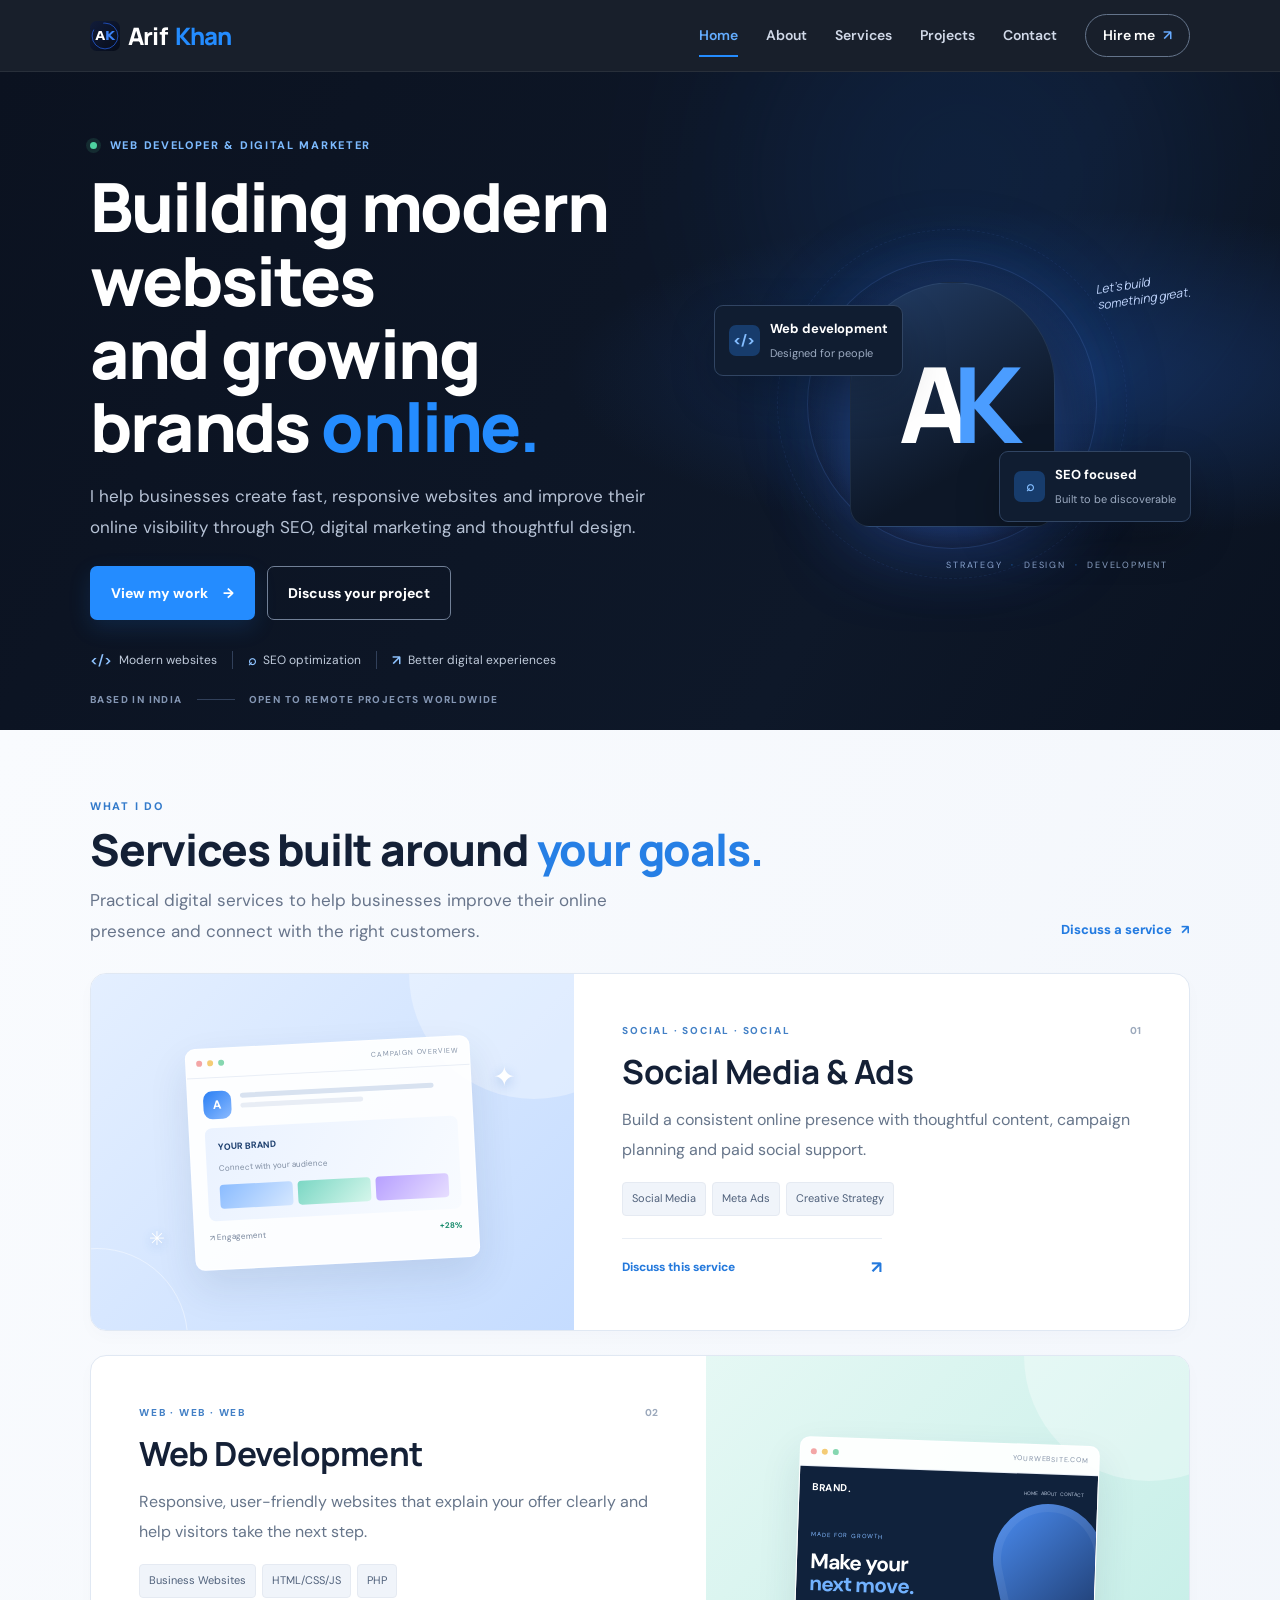
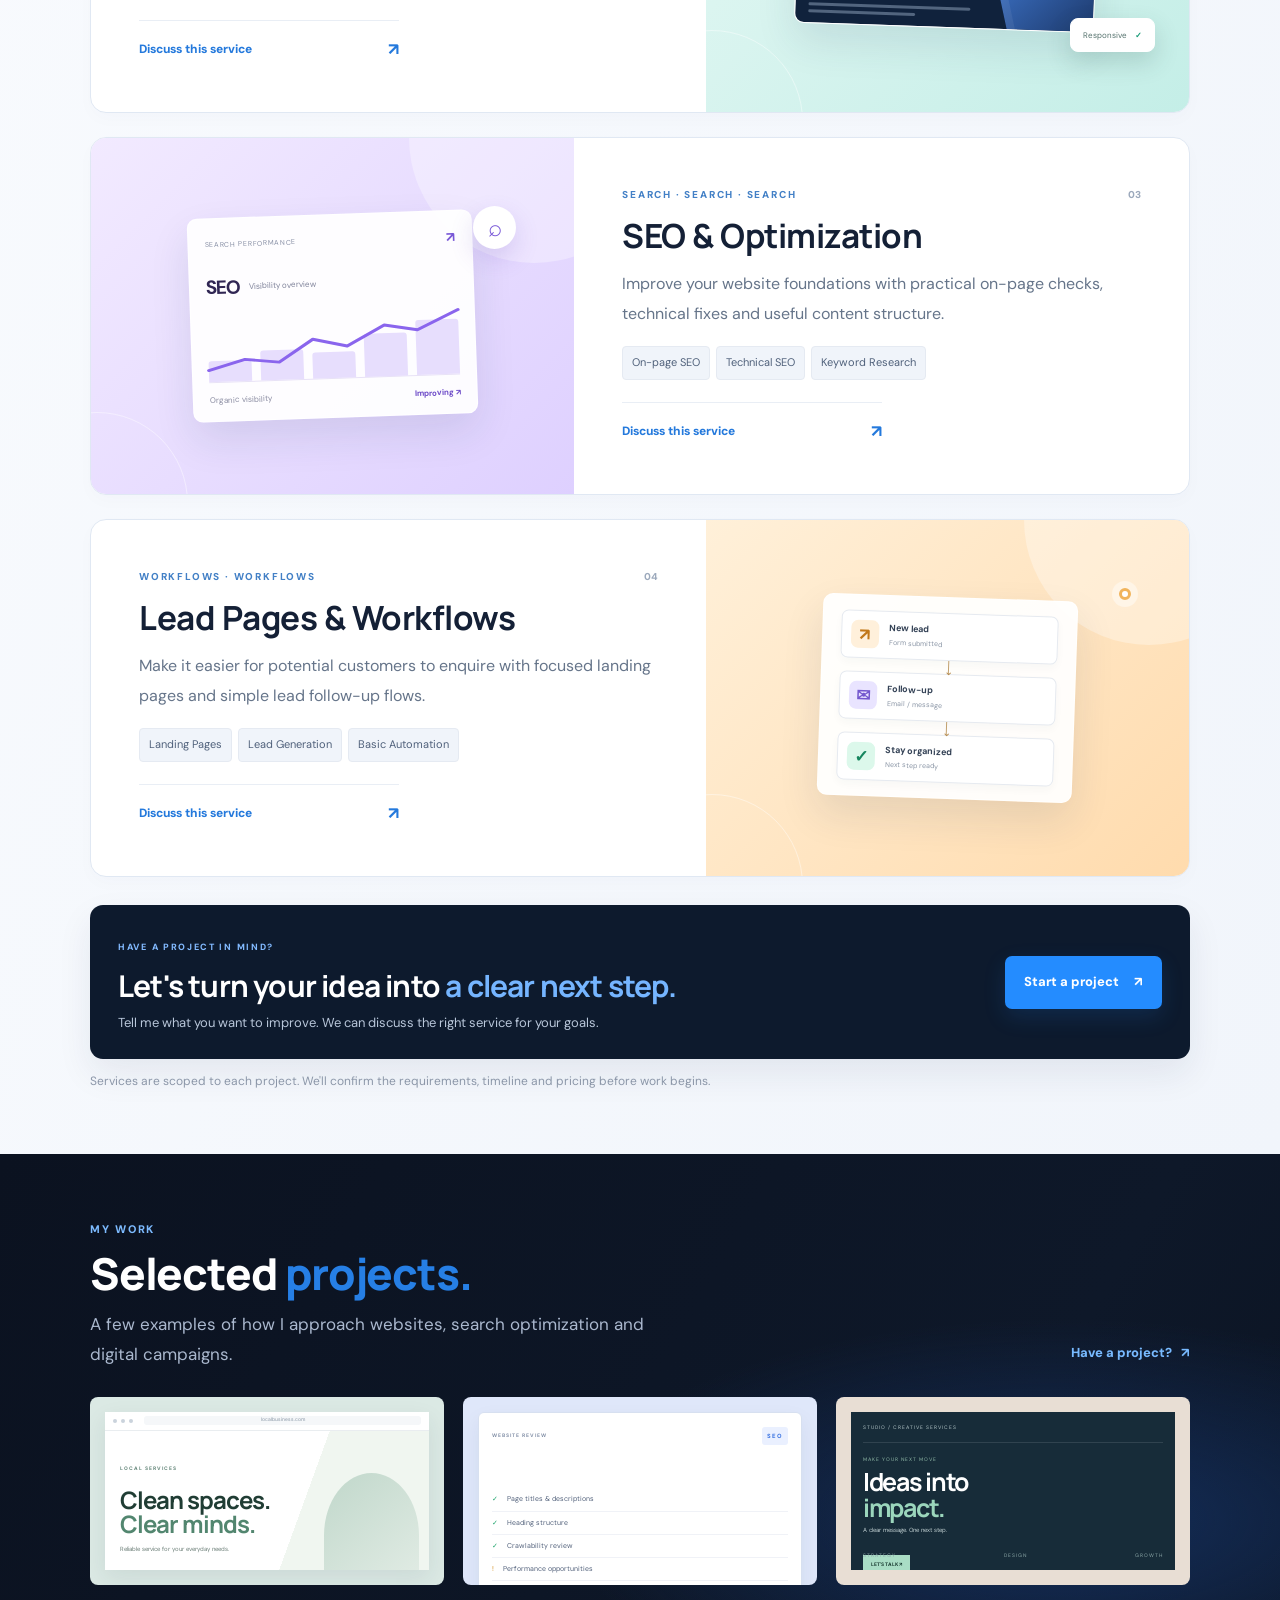
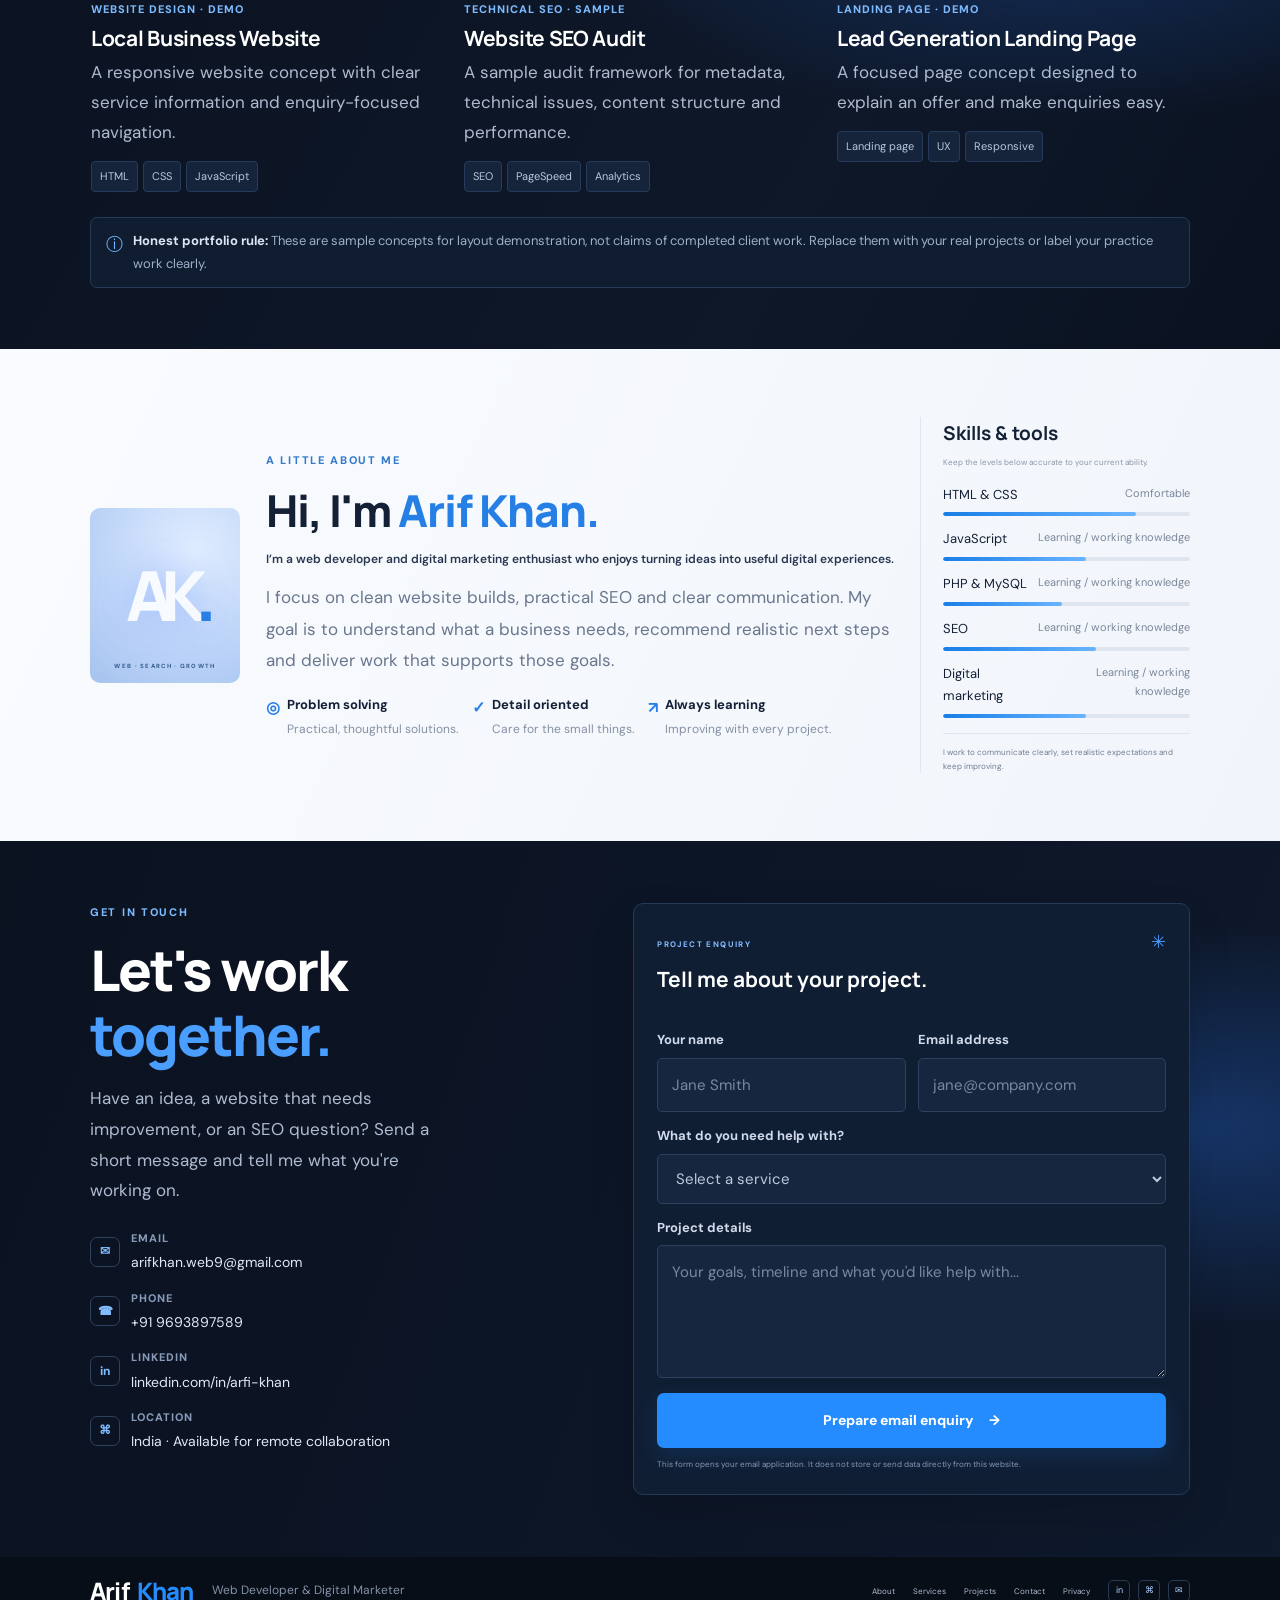
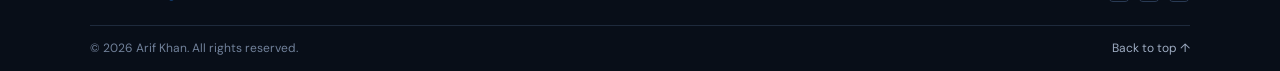
<file: index.html>
<!doctype html>
<html lang="en">

<head>
  <meta charset="utf-8">
  <meta name="viewport" content="width=device-width, initial-scale=1">
  <meta name="description"
    content="Arif Khan helps businesses build modern websites and improve their online presence through web development, SEO and digital marketing.">
  <meta name="theme-color" content="#0b1220">
  <title>Arif Khan | Web Developer & Digital Marketer</title>
  <link rel="preconnect" href="https://fonts.googleapis.com">
  <link rel="icon" type="image/svg+xml" href="/favicon.svg" />
  <link rel="preconnect" href="https://fonts.gstatic.com" crossorigin>
  
  <meta property="og:type" content="website">
  <meta property="og:site_name" content="Arif Khan">
  <meta property="og:title"
    content="Arif Khan | Web Developer & Digital Marketer">
  <meta property="og:description"
    content="Modern websites, practical SEO and digital marketing to help businesses grow online. Let's build something great.">
  <meta property="og:url" content="https://arif-khan-sandy.vercel.app/">
  <meta property="og:image"
    content="https://arif-khan-sandy.vercel.app/social-preview.png">
  <meta property="og:image:width" content="1200">
  <meta property="og:image:height" content="630">
  <meta property="og:image:alt"
    content="Arif Khan - Web Developer and Digital Marketer">


   <meta name="twitter:card" content="summary_large_image">
  <meta name="twitter:title"
    content="Arif Khan | Web Developer & Digital Marketer">
  <meta name="twitter:description"
    content="Modern websites, practical SEO and digital marketing to help businesses grow online.">
  <meta name="twitter:image"
    content="https://arif-khan-sandy.vercel.app/social-preview.png">
  <link
    href="https://fonts.googleapis.com/css2?family=DM+Sans:wght@400;500;600;700&family=Manrope:wght@400;500;600;700;800&display=swap"
    rel="stylesheet">
  <link rel="stylesheet" href="style.css">
  <script type="application/ld+json">
  {
    "@context": "https://schema.org",
    "@type": "Person",
    "name": "Arif Khan",
    "jobTitle": "Web Developer and Digital Marketer",
    "knowsAbout": ["Web Development", "Search Engine Optimization", "Digital Marketing"]
  }
  </script>
  <style>
    .logo {
  display: inline-flex;
  align-items: center;
  gap: 8px;
  text-decoration: none;
}

.nav-logo-icon {
  width: 30px;
  height: 30px;
  object-fit: contain;
  display: block;
  flex-shrink: 0;
}

.logo-text {
  display: inline;
}
  </style>
</head>

<body>
  <header class="header">
    <nav class="nav wrap" aria-label="Main navigation">
      <!-- <a class="logo" href="#home" aria-label="Arif Khan home">Arif <span>Khan</span></a> -->
      
<a class="logo" href="#home" aria-label="Arif Khan home">
  <img src="favicon.svg" alt="" class="nav-logo-icon">Arif
  <span class="logo-text"><span>Khan</span></span>
</a>

      <button class="menu-btn" id="menuBtn" aria-label="Open menu" aria-expanded="false"
        aria-controls="navMenu"><span></span><span></span><span></span></button>
      <div class="nav-menu" id="navMenu">
        <a class="nav-link active" href="#home">Home</a>
        <a class="nav-link" href="#about">About</a>
        <a class="nav-link" href="#services">Services</a>
        <a class="nav-link" href="#projects">Projects</a>
        <a class="nav-link" href="#contact">Contact</a>
        <a class="nav-hire" href="https://api.whatsapp.com/send/?phone=919693897589&text=I+want+digital+marketing+services&type=phone_number&app_absent=0">Hire me <span>↗</span></a>
      </div>
    </nav>
  </header>

  <main>
    <section class="hero dark-section" id="home">
      <div class="hero-glow"></div>
      <div class="wrap hero-layout">
        <div class="hero-copy">
          <p class="eyebrow"><span class="pulse"></span> WEB DEVELOPER &amp; DIGITAL MARKETER</p>
          <h1>Building modern websites<br>and growing brands <span>online.</span></h1>
          <p class="hero-intro">I help businesses create fast, responsive websites and improve their online visibility
            through SEO, digital marketing and thoughtful design.</p>
          <div class="hero-actions">
            <a class="btn btn-blue" href="#projects">View my work <span>→</span></a>
            <a class="btn btn-outline" href="#contact">Discuss your project</a>
          </div>
          <div class="hero-services">
            <span><b class="mini-icon">&lt;/&gt;</b> Modern websites</span>
            <i></i><span><b class="mini-icon">⌕</b> SEO optimization</span>
            <i></i><span><b class="mini-icon">↗</b> Better digital experiences</span>
          </div>
        </div>
        <div class="hero-art" aria-label="Abstract website design illustration">
          <div class="hero-orb orb-a"></div>
          <div class="hero-orb orb-b"></div>
          <div class="hero-initials"><span>A</span><i>K</i></div>
          <div class="hero-floating float-web"><span class="float-symbol">&lt;/&gt;</span>
            <div><b>Web development</b><small>Designed for people</small></div>
          </div>
          <div class="hero-floating float-seo"><span class="float-symbol">⌕</span>
            <div><b>SEO focused</b><small>Built to be discoverable</small></div>
          </div>
          <div class="scribble">Let's build<br>something great.</div>
          <div class="hero-caption">STRATEGY <span>·</span> DESIGN <span>·</span> DEVELOPMENT</div>
        </div>
      </div>
      <div class="wrap hero-bottom"><span>BASED IN INDIA</span><span class="line"></span><span>OPEN TO REMOTE PROJECTS
          WORLDWIDE</span></div>
    </section>

    <section class="services section-light" id="services">
      <div class="wrap">
        <div class="section-heading">
          <div>
            <p class="eyebrow light-eyebrow">WHAT I DO</p>
            <h2>Services built around <span>your goals.</span></h2>
            <p class="section-sub">Practical digital services to help businesses improve their online presence and
              connect with the right customers.</p>
          </div>
          <a class="simple-link" href="#contact">Discuss a service <span>↗</span></a>
        </div>
        <div class="service-grid service-grid-visual">
          <article class="service-card service-card-visual">
            <div class="service-art art-social" aria-hidden="true">
              <div class="art-window">
                <div class="art-window-top"><i></i><i></i><i></i><span>CAMPAIGN OVERVIEW</span></div>
                <div class="social-art-content">
                  <div class="social-avatar">A</div>
                  <div class="social-lines"><i></i><i></i></div>
                  <div class="social-post"><b>YOUR BRAND</b><span>Connect with your audience</span>
                    <div class="social-post-bars"><i></i><i></i><i></i></div>
                  </div>
                  <div class="social-stats"><span>↗ Engagement</span><b>+28%</b></div>
                </div>
              </div><span class="art-spark spark-one">✦</span><span class="art-spark spark-two">✳</span>
            </div>
            <div class="service-card-body">
              <div class="service-card-top"><span class="service-kicker">SOCIAL · SOCIAL · SOCIAL</span><span
                  class="card-number">01</span></div>
              <h3>Social Media &amp; Ads</h3>
              <p>Build a consistent online presence with thoughtful content, campaign planning and paid social support.
              </p>
              <div class="service-tags"><span>Social Media</span><span>Meta Ads</span><span>Creative Strategy</span>
              </div><a class="service-cta" href="#contact" data-service="Social Media & Ads">Discuss this service
                <span>↗</span></a>
            </div>
          </article>
          <article class="service-card service-card-visual">
            <div class="service-art art-web" aria-hidden="true">
              <div class="web-browser">
                <div class="web-browser-top"><i></i><i></i><i></i><span>YOURWEBSITE.COM</span></div>
                <div class="web-browser-body">
                  <div class="web-nav"><b>BRAND.</b><span>HOME&nbsp;&nbsp; ABOUT&nbsp;&nbsp; CONTACT</span></div>
                  <div class="web-hero-copy"><small>MADE FOR GROWTH</small><b>Make your<br><em>next
                        move.</em></b><i></i><i></i><span>EXPLORE ↗</span></div>
                  <div class="web-hero-shape"></div>
                </div>
              </div><span class="web-floating-tag">Responsive <b>✓</b></span>
            </div>
            <div class="service-card-body">
              <div class="service-card-top"><span class="service-kicker">WEB · WEB · WEB</span><span
                  class="card-number">02</span></div>
              <h3>Web Development</h3>
              <p>Responsive, user-friendly websites that explain your offer clearly and help visitors take the next
                step.</p>
              <div class="service-tags"><span>Business Websites</span><span>HTML/CSS/JS</span><span>PHP</span></div><a
                class="service-cta" href="#contact" data-service="Web Development">Discuss this service
                <span>↗</span></a>
            </div>
          </article>
          <article class="service-card service-card-visual">
            <div class="service-art art-seo" aria-hidden="true">
              <div class="seo-dashboard">
                <div class="seo-dashboard-head"><span>SEARCH PERFORMANCE</span><b>↗</b></div>
                <div class="seo-score"><strong>SEO</strong><span>Visibility overview</span></div>
                <div class="seo-chart"><i></i><i></i><i></i><i></i><i></i><svg viewBox="0 0 220 70"
                    preserveAspectRatio="none">
                    <polyline points="0,58 32,48 62,52 92,30 122,38 155,18 184,24 220,5" fill="none"
                      stroke="currentColor" stroke-width="3" stroke-linecap="round" stroke-linejoin="round" />
                  </svg></div>
                <div class="seo-bottom"><span>Organic visibility</span><b>Improving ↗</b></div>
              </div><span class="seo-float">⌕</span>
            </div>
            <div class="service-card-body">
              <div class="service-card-top"><span class="service-kicker">SEARCH · SEARCH · SEARCH</span><span
                  class="card-number">03</span></div>
              <h3>SEO &amp; Optimization</h3>
              <p>Improve your website foundations with practical on-page checks, technical fixes and useful content
                structure.</p>
              <div class="service-tags"><span>On-page SEO</span><span>Technical SEO</span><span>Keyword Research</span>
              </div><a class="service-cta" href="#contact" data-service="SEO & Optimization">Discuss this service
                <span>↗</span></a>
            </div>
          </article>
          <article class="service-card service-card-visual">
            <div class="service-art art-automation" aria-hidden="true">
              <div class="flow-board">
                <div class="flow-node node-trigger"><span>↗</span><b>New lead</b><small>Form submitted</small></div>
                <div class="flow-connector"></div>
                <div class="flow-node node-action"><span>✉</span><b>Follow-up</b><small>Email / message</small></div>
                <div class="flow-connector flow-connector-last"></div>
                <div class="flow-node node-done"><span>✓</span><b>Stay organized</b><small>Next step ready</small></div>
              </div><span class="automation-orb"></span>
            </div>
            <div class="service-card-body">
              <div class="service-card-top"><span class="service-kicker">WORKFLOWS · WORKFLOWS</span><span
                  class="card-number">04</span></div>
              <h3>Lead Pages &amp; Workflows</h3>
              <p>Make it easier for potential customers to enquire with focused landing pages and simple lead follow-up
                flows.</p>
              <div class="service-tags"><span>Landing Pages</span><span>Lead Generation</span><span>Basic
                  Automation</span></div><a class="service-cta" href="#contact"
                data-service="Lead Pages & Workflows">Discuss this service <span>↗</span></a>
            </div>
          </article>
        </div>
        <div class="services-cta-band">
          <div><span class="services-cta-label">HAVE A PROJECT IN MIND?</span>
            <h3>Let's turn your idea into <span>a clear next step.</span></h3>
            <p>Tell me what you want to improve. We can discuss the right service for your goals.</p>
          </div><a class="btn btn-blue" href="#contact">Start a project <span>↗</span></a>
        </div>
        <p class="footnote">Services are scoped to each project. We'll confirm the requirements, timeline and pricing
          before work begins.</p>
      </div>
    </section>

    <section class="projects dark-section" id="projects">
      <div class="wrap">
        <div class="section-heading section-heading-dark">
          <div>
            <p class="eyebrow">MY WORK</p>
            <h2>Selected <span>projects.</span></h2>
            <p class="section-sub">A few examples of how I approach websites, search optimization and digital campaigns.
            </p>
          </div>
          <a class="simple-link" href="#contact">Have a project? <span>↗</span></a>
        </div>
        <div class="project-grid">
          <article class="project-card">
            <div class="project-preview preview-clean">
              <div class="preview-browser">
                <div class="preview-top"><i></i><i></i><i></i><span>localbusiness.com</span></div>
                <div class="clean-content"><small>LOCAL SERVICES</small>
                  <h3>Clean spaces.<br><em>Clear minds.</em></h3>
                  <p>Reliable service for your everyday needs.</p><b>REQUEST A QUOTE ↗</b>
                  <div class="clean-shape"></div>
                </div>
              </div>
            </div>
            <div class="project-info">
              <div class="project-kicker">WEBSITE DESIGN · DEMO</div>
              <h3>Local Business Website</h3>
              <p>A responsive website concept with clear service information and enquiry-focused navigation.</p>
              <div class="tags"><span>HTML</span><span>CSS</span><span>JavaScript</span></div>
            </div>
          </article>
          <article class="project-card">
            <div class="project-preview preview-seo">
              <div class="seo-preview">
                <div class="seo-head"><span>WEBSITE REVIEW</span><b>SEO</b></div>
                <h3>Optimization checklist</h3>
                <div class="seo-row"><i>✓</i> Page titles &amp; descriptions</div>
                <div class="seo-row"><i>✓</i> Heading structure</div>
                <div class="seo-row"><i>✓</i> Crawlability review</div>
                <div class="seo-row warn"><i>!</i> Performance opportunities</div>
                <div class="seo-progress"><span></span></div>
              </div>
            </div>
            <div class="project-info">
              <div class="project-kicker">TECHNICAL SEO · SAMPLE</div>
              <h3>Website SEO Audit</h3>
              <p>A sample audit framework for metadata, technical issues, content structure and performance.</p>
              <div class="tags"><span>SEO</span><span>PageSpeed</span><span>Analytics</span></div>
            </div>
          </article>
          <article class="project-card">
            <div class="project-preview preview-landing">
              <div class="landing-preview">
                <div class="landing-top">STUDIO / CREATIVE SERVICES</div><small>MAKE YOUR NEXT MOVE</small>
                <h3>Ideas into<br><em>impact.</em></h3>
                <p>A clear message. One next step.</p><b>LET'S TALK ↗</b>
                <div class="landing-bottom"><span>STRATEGY</span><span>DESIGN</span><span>GROWTH</span></div>
              </div>
            </div>
            <div class="project-info">
              <div class="project-kicker">LANDING PAGE · DEMO</div>
              <h3>Lead Generation Landing Page</h3>
              <p>A focused page concept designed to explain an offer and make enquiries easy.</p>
              <div class="tags"><span>Landing page</span><span>UX</span><span>Responsive</span></div>
            </div>
          </article>
        </div>
        <div class="project-note"><span>ⓘ</span>
          <p><b>Honest portfolio rule:</b> These are sample concepts for layout demonstration, not claims of completed
            client work. Replace them with your real projects or label your practice work clearly.</p>
        </div>
      </div>
    </section>

    <section class="about section-light" id="about">
      <div class="wrap about-layout">
        <div class="about-visual">
          <div class="about-monogram">AK<span>.</span></div>
          <div class="about-visual-label">WEB · SEARCH · GROWTH</div>
        </div>
        <div class="about-copy">
          <p class="eyebrow light-eyebrow">A LITTLE ABOUT ME</p>
          <h2>Hi, I'm <span>Arif Khan.</span></h2>
          <p class="about-lead">I’m a web developer and digital marketing enthusiast who enjoys turning ideas into
            useful digital experiences.</p>
          <p>I focus on clean website builds, practical SEO and clear communication. My goal is to understand what a
            business needs, recommend realistic next steps and deliver work that supports those goals.</p>
          <div class="values-grid">
            <div><b>◎</b><span><strong>Problem solving</strong><small>Practical, thoughtful solutions.</small></span>
            </div>
            <div><b>✓</b><span><strong>Detail oriented</strong><small>Care for the small things.</small></span></div>
            <div><b>↗</b><span><strong>Always learning</strong><small>Improving with every project.</small></span></div>
          </div>
        </div>
        <div class="skills-panel">
          <h3>Skills &amp; tools</h3>
          <p>Keep the levels below accurate to your current ability.</p>
          <div class="skill">
            <div><span>HTML &amp; CSS</span><small>Comfortable</small></div>
            <div class="skill-track"><i style="width:78%"></i></div>
          </div>
          <div class="skill">
            <div><span>JavaScript</span><small>Learning / working knowledge</small></div>
            <div class="skill-track"><i style="width:58%"></i></div>
          </div>
          <div class="skill">
            <div><span>PHP &amp; MySQL</span><small>Learning / working knowledge</small></div>
            <div class="skill-track"><i style="width:48%"></i></div>
          </div>
          <div class="skill">
            <div><span>SEO</span><small>Learning / working knowledge</small></div>
            <div class="skill-track"><i style="width:62%"></i></div>
          </div>
          <div class="skill">
            <div><span>Digital marketing</span><small>Learning / working knowledge</small></div>
            <div class="skill-track"><i style="width:58%"></i></div>
          </div>
          <div class="skills-callout">I work to communicate clearly, set realistic expectations and keep improving.
          </div>
        </div>
      </div>
    </section>

    <section class="contact dark-section" id="contact">
      <div class="wrap contact-layout">
        <div class="contact-copy">
          <p class="eyebrow">GET IN TOUCH</p>
          <h2>Let's work<br><span>together.</span></h2>
          <p>Have an idea, a website that needs improvement, or an SEO question? Send a short message and tell me what
            you're working on.</p>
          <div class="contact-method"><span>✉</span>
            <div><small>EMAIL</small><a href="mailto:arifkhan.web9@gmail.com" id="emailLink">arifkhan.web9@gmail.com</a>
            </div>
          </div>

           <div class="contact-method"><span>☎</span>
            <div><small>PHONE</small><a href="tel:+919693897589" id="phoneLink">+91 9693897589</a>
            </div>
          </div>

          
          <div class="contact-method"><span>in</span>
            <div><small>LINKEDIN</small><a href="https://linkedin.com/" target="_blank"
                rel="noopener noreferrer">linkedin.com/in/arfi-khan</a></div>
          </div>
          <div class="contact-method"><span>⌘</span>
            <div><small>LOCATION</small>
              <p>India · Available for remote collaboration</p>
            </div>
          </div>
        </div>
        <form class="contact-form" action="" method="POST">
          <div class="form-top">
            <div><small>PROJECT ENQUIRY</small>
              <h3>Tell me about your project.</h3>
            </div><span>✳</span>
          </div>
          <div class="form-row">
            <div><label for="name">Your name</label><input id="name" name="name" autocomplete="name"
                placeholder="Jane Smith" required></div>
            <div><label for="email">Email address</label><input id="email" name="email" type="email"
                autocomplete="email" placeholder="jane@company.com" required></div>
          </div>
          <label for="service">What do you need help with?</label><select id="service" name="service" required>
            <option value="">Select a service</option>
            <option>Website development</option>
            <option>SEO &amp; website optimization</option>
            <option>Landing page development</option>
            <option>Social media marketing</option>
            <option>Something else</option>
          </select>
          <label for="message">Project details</label><textarea id="message" name="message" rows="4"
            placeholder="Your goals, timeline and what you'd like help with..." required></textarea>
          <button class="btn btn-blue submit-btn" type="submit">Prepare email enquiry <span>→</span></button>
          <p class="form-help" id="formHelp">This form opens your email application. It does not store or send data
            directly from this website.</p>
        </form>
      </div>
    </section>
  </main>

  <footer class="footer">
    <div class="wrap footer-main"><a class="logo" href="#home">Arif <span>Khan</span></a>
      <p>Web Developer &amp; Digital Marketer</p>
      <div class="footer-links"><a href="#about">About</a><a href="#services">Services</a><a
          href="#projects">Projects</a><a href="#contact">Contact</a><a href="privacy-policy.html">Privacy</a></div>
      <div class="social-links"><a href="https://linkedin.com/in/arfi-khan" aria-label="LinkedIn" target="_blank"
          rel="noopener noreferrer">in</a><a href="https://github.com/" aria-label="GitHub" target="_blank"
          rel="noopener noreferrer">⌘</a><a href="mailto:arifkhan0052@gmail.com" aria-label="Email">✉</a></div>
    </div>
    <div class="wrap footer-bottom"><span>© <span id="year"></span> Arif Khan. All rights reserved.</span><a
        href="#home">Back to top ↑</a></div>
  </footer>
  <script src="script.js"></script>

</body>

</html>
</file>
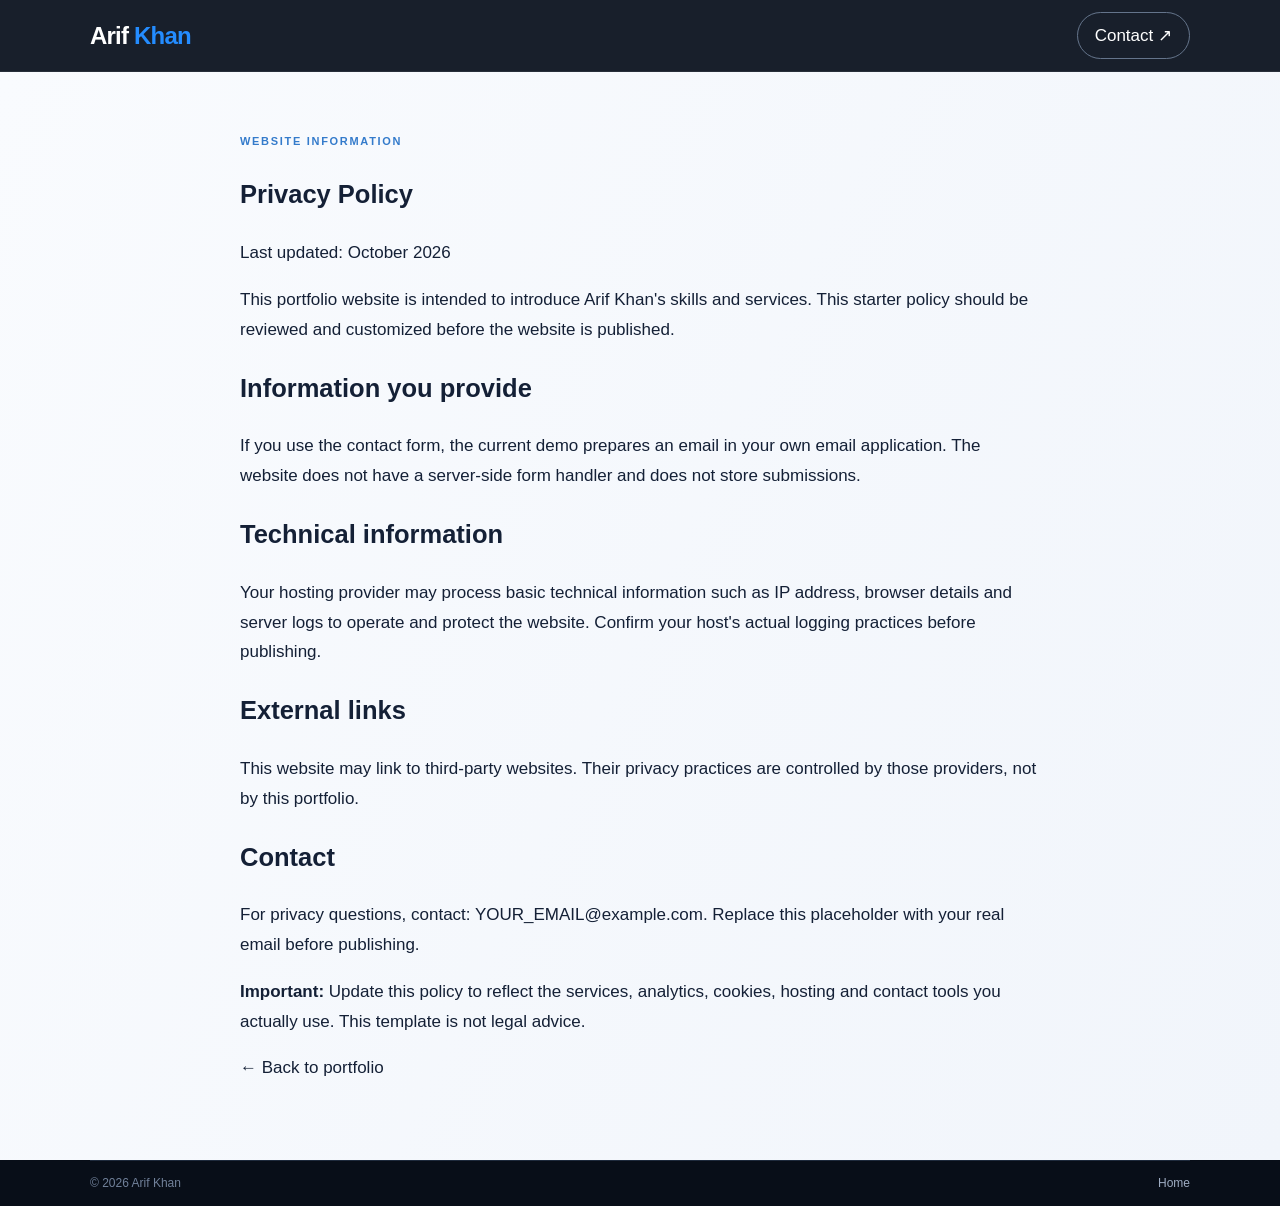
<file: privacy-policy.html>
<!doctype html>
<html lang="en">
<head>
  <meta charset="utf-8">
  <meta name="viewport" content="width=device-width, initial-scale=1">
  <meta name="robots" content="index,follow">
  <title>Privacy Policy | Arif Khan</title>
  <link rel="stylesheet" href="style.css">
</head>
<body>
<header class="header"><nav class="nav wrap"><a class="logo" href="index.html">Arif <span>Khan</span></a><a class="nav-hire" href="index.html#contact">Contact ↗</a></nav></header>
<main class="section-light" style="min-height:70vh;padding:60px 0"><article class="wrap" style="max-width:800px"><p class="eyebrow light-eyebrow">WEBSITE INFORMATION</p><h1 style="font-family:Manrope,sans-serif">Privacy Policy</h1><p>Last updated: October 2026</p><p>This portfolio website is intended to introduce Arif Khan's skills and services. This starter policy should be reviewed and customized before the website is published.</p><h2>Information you provide</h2><p>If you use the contact form, the current demo prepares an email in your own email application. The website does not have a server-side form handler and does not store submissions.</p><h2>Technical information</h2><p>Your hosting provider may process basic technical information such as IP address, browser details and server logs to operate and protect the website. Confirm your host's actual logging practices before publishing.</p><h2>External links</h2><p>This website may link to third-party websites. Their privacy practices are controlled by those providers, not by this portfolio.</p><h2>Contact</h2><p>For privacy questions, contact: YOUR_EMAIL@example.com. Replace this placeholder with your real email before publishing.</p><p><b>Important:</b> Update this policy to reflect the services, analytics, cookies, hosting and contact tools you actually use. This template is not legal advice.</p><p><a class="text-link" href="index.html">← Back to portfolio</a></p></article></main>
<footer class="footer"><div class="wrap footer-bottom"><span>© <span id="year"></span> Arif Khan</span><a href="index.html">Home</a></div></footer>
<script>document.getElementById("year").textContent=new Date().getFullYear();</script>
</body>
</html>
</file>
<file: style.css>
/* Arif Khan portfolio — customize text, links and skill levels before publishing. */
:root{--navy:#0b1220;--navy2:#101b30;--blue:#248cff;--blue2:#67aaff;--ink:#142036;--muted:#68758b;--line:#e3e8f1;--pale:#f5f8fc;--white:#fff;--font:"DM Sans",sans-serif;--display:"Manrope",sans-serif}
*{box-sizing:border-box}html{scroll-behavior:smooth;scroll-padding-top:82px}body{margin:0;font-family:var(--font);color:var(--ink);line-height:1.65;-webkit-font-smoothing:antialiased}a{color:inherit;text-decoration:none}button,input,textarea,select{font:inherit}.wrap{width:min(1100px,calc(100% - 48px));margin:0 auto}.header{height:72px;position:sticky;top:0;z-index:50;background:rgba(10,17,30,.94);backdrop-filter:blur(14px);border-bottom:1px solid #ffffff12;color:#fff}.nav{height:100%;display:flex;align-items:center;justify-content:space-between}.logo{font-family:var(--display);font-size:21px;font-weight:800;letter-spacing:-.8px}.logo span{color:var(--blue)}.nav-menu{display:flex;align-items:center;gap:30px;font-size:12px;font-weight:600;color:#d1d9e8}.nav-link{position:relative;padding:25px 0}.nav-link:hover,.nav-link.active{color:#64adff}.nav-link.active:after{content:"";position:absolute;bottom:16px;left:0;right:0;height:2px;background:var(--blue)}.nav-hire{border:1px solid #64748b;border-radius:30px;padding:8px 17px;color:#fff}.nav-hire span{color:var(--blue2);margin-left:5px}.menu-btn{display:none;background:none;border:0;padding:8px}.menu-btn span{display:block;width:24px;height:2px;background:#fff;margin:5px}.dark-section{background:radial-gradient(ellipse at 83% 46%,#142e5a 0,transparent 33%),linear-gradient(120deg,#0b1220,#0e1829 68%,#0a1220);color:#fff}.hero{position:relative;overflow:hidden;padding:64px 0 22px}.hero-glow{position:absolute;width:450px;height:450px;border-radius:50%;right:7%;top:-120px;background:#1c5fc4;opacity:.13;filter:blur(90px);pointer-events:none}.hero-layout{display:grid;grid-template-columns:1.12fr .88fr;align-items:center;gap:20px;min-height:360px;position:relative;z-index:1}.eyebrow{margin:0 0 15px;font-size:9px;font-weight:800;letter-spacing:1.9px;color:#7dbbff}.pulse{display:inline-block;width:7px;height:7px;border-radius:50%;background:#4ed3a1;box-shadow:0 0 0 4px #4ed3a120;margin-right:8px}.hero h1,.section-heading h2,.about h2,.contact h2{font-family:var(--display);font-weight:800;letter-spacing:-2px;line-height:1.16;margin:0}.hero h1{font-size:clamp(35px,4vw,52px);max-width:650px}.hero h1 span,.contact h2 span{color:var(--blue)}.hero-intro{max-width:520px;color:#b7c3d6;font-size:13px;line-height:1.9;margin:18px 0 23px}.hero-actions{display:flex;gap:12px;flex-wrap:wrap}.btn{display:inline-flex;align-items:center;justify-content:center;gap:15px;border:1px solid transparent;border-radius:7px;padding:12px 17px;font-size:11px;font-weight:800;cursor:pointer;transition:transform .2s,background .2s}.btn:hover{transform:translateY(-2px)}.btn-blue{background:var(--blue);color:#fff;box-shadow:0 8px 22px #248cff25}.btn-blue:hover{background:#1177e9}.btn-outline{border-color:#718097;color:#fff}.hero-services{display:flex;align-items:center;gap:13px;flex-wrap:wrap;margin-top:28px;color:#c1ccdc;font-size:9px}.hero-services>span{display:flex;align-items:center;gap:7px}.hero-services>i{width:1px;height:18px;background:#31405a}.mini-icon{font-size:14px;color:#8fc3ff;font-weight:600}.hero-art{position:relative;height:355px;display:grid;place-items:center;isolation:isolate}.hero-orb{position:absolute;border-radius:50%;border:1px solid #4774bc45}.orb-a{width:290px;height:290px;background:radial-gradient(circle,#1b3a6c 0,#132849 55%,transparent 70%);box-shadow:0 0 80px #1264c526}.orb-b{width:350px;height:350px;border-style:dashed;opacity:.5}.hero-initials{width:205px;height:245px;display:flex;align-items:center;justify-content:center;position:relative;z-index:1;border-radius:105px 105px 20px 20px;background:linear-gradient(150deg,#233e67,#0d1727 70%);border:1px solid #5476a43b;box-shadow:0 25px 65px #0005;font-family:var(--display);font-weight:800;font-size:105px;letter-spacing:-18px;color:#e8f1ff}.hero-initials span{color:#fff}.hero-initials i{font-style:normal;color:#4b9dff}.hero-floating{position:absolute;z-index:3;display:flex;align-items:center;gap:10px;padding:10px 12px;background:#101d31;border:1px solid #314563;border-radius:9px;box-shadow:0 15px 30px #0003;font-size:9px}.hero-floating b,.hero-floating small{display:block}.hero-floating b{font-size:10px}.hero-floating small{color:#9cabc1;margin-top:3px;font-size:8px}.float-symbol{display:grid;place-items:center;width:31px;height:31px;border-radius:7px;background:#173c6c;color:#83bdff;font-weight:800;font-size:14px}.float-web{left:-1px;top:78px}.float-seo{right:-1px;bottom:60px}.scribble{position:absolute;right:0;top:48px;z-index:4;font-family:var(--display);font-style:italic;line-height:1.3;font-size:12px;color:#c2d7ff;transform:rotate(-8deg)}.hero-caption{position:absolute;bottom:8px;right:22px;font-size:7px;letter-spacing:1.8px;color:#91a8ca}.hero-caption span{color:var(--blue);padding:0 5px}.hero-bottom{display:flex;align-items:center;gap:14px;margin-top:18px;color:#8496b3;font-size:8px;font-weight:800;letter-spacing:1.4px}.hero-bottom .line{height:1px;width:38px;background:#31405a}
.section-light{background:linear-gradient(115deg,#f9fbfe,#f1f5fb);color:var(--ink)}.services{padding:67px 0 62px}.section-heading{display:flex;align-items:end;justify-content:space-between;gap:25px;margin-bottom:27px}.section-heading .eyebrow{margin-bottom:8px}.light-eyebrow{color:#347bcb}.section-heading h2,.about h2{font-size:clamp(29px,3.2vw,38px)}.section-heading h2 span,.about h2 span{color:#267fe5}.section-sub{max-width:570px;color:var(--muted);font-size:12px;line-height:1.8;margin:10px 0 0}.simple-link{white-space:nowrap;font-size:10px;font-weight:800;color:#237be1;padding-bottom:5px}.simple-link span{margin-left:6px}.service-grid{display:grid;grid-template-columns:repeat(4,1fr);gap:14px}.service-card{position:relative;padding:20px 18px 18px;border:1px solid #e4eaf3;background:#fff;border-radius:9px;box-shadow:0 6px 18px #172b4d05;transition:transform .2s,box-shadow .2s}.service-card:hover{transform:translateY(-4px);box-shadow:0 14px 28px #172b4d0c}.service-icon{display:grid;place-items:center;width:38px;height:38px;border-radius:50%;background:#e5f0ff;color:#147de5;font-size:16px;font-weight:800;margin-bottom:16px}.card-number{position:absolute;right:17px;top:23px;font-size:8px;color:#a7b2c3;font-weight:800}.service-card h3{font-family:var(--display);font-size:13px;line-height:1.4;margin:0 0 8px;letter-spacing:-.3px}.service-card p{font-size:10px;line-height:1.8;color:#6c7a90;margin:0;min-height:56px}.service-tags,.tags{display:flex;flex-wrap:wrap;gap:5px;margin-top:13px}.service-tags span,.tags span{font-size:8px;color:#50617b;background:#f0f4fa;border:1px solid #e5eaf2;padding:4px 6px;border-radius:4px}.footnote{font-size:9px;color:#8b96a8;margin:12px 0 0}
.projects{padding:66px 0 61px}.section-heading-dark h2{font-size:clamp(29px,3.2vw,38px)}.section-heading-dark .section-sub{color:#aab8ce}.section-heading-dark .simple-link{color:#78baff}.project-grid{display:grid;grid-template-columns:repeat(3,1fr);gap:19px}.project-card{min-width:0}.project-preview{height:188px;padding:15px;display:grid;place-items:center;border-radius:8px;overflow:hidden}.preview-clean{background:#dbe9e4}.preview-seo{background:#dfe7fa}.preview-landing{background:#e8ded4}.preview-browser{width:100%;height:100%;background:#fff;box-shadow:0 8px 22px #182b4015;overflow:hidden}.preview-top{height:19px;display:flex;align-items:center;gap:4px;padding:0 8px;border-bottom:1px solid #e9edf0}.preview-top i{width:4px;height:4px;background:#cad3dc;border-radius:50%}.preview-top span{margin-left:7px;flex:1;text-align:center;font-size:5px;color:#8694a4;background:#f5f7f9;border-radius:3px}.clean-content{position:relative;overflow:hidden;height:calc(100% - 19px);padding:19px 15px;background:linear-gradient(110deg,#fff 0 60%,#f0f6f0 60%)}.clean-content small{font-size:5px;letter-spacing:1px;color:#648679;font-weight:800}.clean-content h3{font-family:var(--display);font-size:24px;line-height:1.02;letter-spacing:-1px;color:#203d34;margin:8px 0}.clean-content h3 em{font-style:normal;color:#52866f}.clean-content p{font-size:6px;color:#6c7f78;margin:0 0 10px}.clean-content>b{display:inline-block;background:#254c3d;color:#fff;padding:6px 8px;font-size:5px}.clean-shape{position:absolute;width:95px;height:125px;border-radius:50% 50% 5px 5px;right:10px;bottom:-28px;background:linear-gradient(140deg,#b8d2c4,#e2ece5);opacity:.85}.seo-preview{width:100%;padding:14px 13px;background:#fff;border:1px solid #d7e0f0;border-radius:6px;box-shadow:0 8px 20px #182b4010}.seo-head{display:flex;justify-content:space-between;align-items:center;font-size:5px;letter-spacing:1px;color:#8390a7;font-weight:800}.seo-head b{font-size:6px;background:#eaf0ff;color:#346fe0;padding:4px 5px;border-radius:3px}.seo-preview h3{font-family:var(--display);font-size:12px;margin:12px 0 10px}.seo-row{font-size:7px;color:#52617b;padding:5px 0;border-bottom:1px solid #f0f2f7}.seo-row i{font-style:normal;color:#1ca36a;margin-right:7px}.seo-row.warn i{color:#d18b1c}.seo-progress{height:4px;background:#e8edf6;border-radius:5px;margin-top:11px}.seo-progress span{display:block;width:72%;height:100%;background:#5287f1;border-radius:5px}.landing-preview{height:100%;width:100%;background:#172c39;color:#fff;padding:12px;position:relative;overflow:hidden}.landing-top{font-size:5px;letter-spacing:1px;color:#b4c6c8;border-bottom:1px solid #ffffff1c;padding-bottom:9px}.landing-preview>small{display:block;margin-top:13px;font-size:5px;letter-spacing:1px;color:#91bba8}.landing-preview h3{font-family:var(--display);font-size:25px;line-height:1.02;letter-spacing:-1.3px;margin:5px 0}.landing-preview h3 em{font-style:normal;color:#9bd6bc}.landing-preview p{font-size:6px;color:#c1d0d2;margin:0 0 10px}.landing-preview>b{display:inline-block;padding:6px 8px;background:#a9ddc5;color:#17382f;font-size:5px}.landing-bottom{position:absolute;bottom:9px;left:12px;right:12px;display:flex;justify-content:space-between;font-size:5px;letter-spacing:1px;color:#8da9a9}.project-info{padding:15px 1px 0}.project-kicker{font-size:8px;font-weight:800;letter-spacing:1px;color:#7dbbff}.project-info h3{font-family:var(--display);font-size:15px;letter-spacing:-.3px;margin:5px 0}.project-info p{font-size:10px;line-height:1.8;color:#aebbd0;margin:0}.project-card .tags span{background:#15243a;border-color:#263b59;color:#b8c8df}.project-note{display:flex;gap:10px;align-items:start;margin-top:25px;padding:12px 15px;border:1px solid #263a56;border-radius:7px;background:#101d30;color:#9eafc8}.project-note>span{color:#72b6ff}.project-note p{font-size:9px;line-height:1.7;margin:0}.project-note b{color:#dbe7f7}
.about{padding:68px 0}.about-layout{display:grid;grid-template-columns:150px 1fr 270px;gap:26px;align-items:center}.about-visual{height:175px;border-radius:10px;background:radial-gradient(circle at 70% 25%,#e1edff,#b9d1f7 65%,#a5c3ee);display:grid;place-items:center;position:relative;overflow:hidden}.about-monogram{font-family:var(--display);font-size:69px;font-weight:800;letter-spacing:-12px;color:#f7fbff;text-shadow:0 7px 22px #315b9638}.about-monogram span{color:#287fe5}.about-visual-label{position:absolute;bottom:11px;left:0;right:0;text-align:center;font-size:6px;letter-spacing:1.3px;color:#375d8d;font-weight:800}.about h2{font-size:31px}.about-copy>p:not(.eyebrow){font-size:10px;line-height:1.9;color:#69778d;margin:12px 0}.about-copy .about-lead{font-size:12px!important;color:#283750!important;font-weight:600}.values-grid{display:flex;gap:14px;flex-wrap:wrap;margin-top:18px}.values-grid>div{display:flex;gap:7px;align-items:start}.values-grid>div>b{font-size:16px;color:#2a80e8}.values-grid strong,.values-grid small{display:block}.values-grid strong{font-size:8px}.values-grid small{font-size:7px;color:#8490a3;margin-top:2px}.skills-panel{border-left:1px solid #dfe6f0;padding-left:22px}.skills-panel h3{font-family:var(--display);font-size:14px;margin:0}.skills-panel>p{font-size:8px;color:#8a96a8;margin:4px 0 15px}.skill{margin:12px 0}.skill>div:first-child{display:flex;justify-content:space-between;gap:8px;font-size:8px}.skill small{color:#7b879a;font-size:7px;text-align:right}.skill-track{height:4px;border-radius:5px;background:#dfe6f0;margin-top:6px;overflow:hidden}.skill-track i{display:block;height:100%;background:linear-gradient(90deg,#187ee7,#69b4ff);border-radius:5px}.skills-callout{border-top:1px solid #dfe6f0;padding-top:12px;font-size:8px;line-height:1.7;color:#6e7c91;margin-top:15px}
.contact{padding:62px 0;background:radial-gradient(ellipse at 92% 40%,#163568 0,transparent 33%),linear-gradient(110deg,#0b1220,#0e192c)}.contact-layout{display:grid;grid-template-columns:.85fr 1fr;gap:70px;align-items:start}.contact h2{font-size:43px}.contact h2 span{color:#4a9eff}.contact-copy>p:not(.eyebrow){font-size:11px;line-height:1.9;color:#aebbd0;max-width:350px;margin:16px 0 23px}.contact-method{display:flex;align-items:center;gap:11px;margin:14px 0}.contact-method>span{width:30px;height:30px;display:grid;place-items:center;border:1px solid #2e415f;border-radius:7px;color:#81bdff;font-size:12px;font-weight:800}.contact-method small{display:block;font-size:7px;font-weight:800;letter-spacing:1px;color:#879bb9}.contact-method a,.contact-method p{display:block;font-size:9px;color:#e0e8f5;margin:2px 0 0}.contact-form{background:#101e33;border:1px solid #263a56;border-radius:10px;padding:23px;color:#fff;box-shadow:0 20px 45px #0002}.form-top{display:flex;justify-content:space-between;align-items:start;margin-bottom:18px}.form-top small{font-size:8px;font-weight:800;letter-spacing:1.4px;color:#83baff}.form-top h3{font-family:var(--display);font-size:17px;margin:4px 0 0}.form-top>span{font-size:18px;color:#4a9eff}.form-row{display:grid;grid-template-columns:1fr 1fr;gap:12px}.contact-form label{display:block;font-size:9px;font-weight:700;color:#d0daeb;margin:13px 0 6px}.contact-form input,.contact-form select,.contact-form textarea{width:100%;display:block;border:1px solid #2d405d;border-radius:5px;background:#16263e;padding:10px;color:#fff;font-size:9px;outline:none}.contact-form input::placeholder,.contact-form textarea::placeholder{color:#7889a4}.contact-form input:focus,.contact-form select:focus,.contact-form textarea:focus{border-color:#4b9eff}.contact-form select{color:#bdc9dc}.contact-form textarea{resize:vertical;min-height:82px}.submit-btn{width:100%;margin-top:15px}.form-help{font-size:8px;line-height:1.6;color:#8798b3;margin:10px 0 0}.footer{background:#080e18;color:#fff}.footer-main{display:flex;align-items:center;gap:18px;min-height:68px}.footer-main>p{font-size:8px;color:#8492a8;margin:0;flex:1}.footer-links{display:flex;gap:18px}.footer-links a{font-size:8px;color:#aebbd0}.footer-links a:hover,.back-top:hover{color:#69b2ff}.social-links{display:flex;gap:8px}.social-links a{width:22px;height:22px;border:1px solid #293a54;border-radius:5px;display:grid;place-items:center;font-size:9px;color:#a9cfff}.footer-bottom{display:flex;justify-content:space-between;align-items:center;border-top:1px solid #1e2a3c;padding:12px 0;font-size:8px;color:#71819a}.footer-bottom a{color:#9eacc2}
@media(max-width:900px){.hero h1{font-size:42px}.hero-layout{grid-template-columns:1.05fr .95fr}.hero-art{transform:scale(.9)}.service-grid{grid-template-columns:repeat(2,1fr)}.about-layout{grid-template-columns:125px 1fr;gap:22px}.skills-panel{grid-column:1/-1;border-left:0;border-top:1px solid #dfe6f0;padding:20px 0 0;display:grid;grid-template-columns:repeat(2,1fr);column-gap:22px}.skills-panel h3,.skills-panel>p,.skills-callout{grid-column:1/-1}.contact-layout{gap:35px}.footer-main{flex-wrap:wrap;padding-top:18px;padding-bottom:18px}.footer-main>p{flex-basis:60%}}
@media(max-width:650px){.wrap{width:calc(100% - 34px)}.header{height:65px}.menu-btn{display:block}.nav-menu{display:none;position:absolute;top:64px;left:0;right:0;padding:10px 20px 20px;background:#0c1524;border-bottom:1px solid #27364e;flex-direction:column;align-items:stretch;gap:0}.nav-menu.open{display:flex}.nav-link{padding:12px 4px}.nav-link.active:after{display:none}.nav-hire{text-align:center;margin-top:7px}.hero{padding:46px 0 20px}.hero-layout{grid-template-columns:1fr;gap:0}.hero h1{font-size:clamp(35px,9.5vw,47px);letter-spacing:-1.7px}.hero-intro{font-size:12px}.hero-art{height:285px;transform:none;margin-top:6px}.hero-initials{width:165px;height:195px;font-size:82px}.orb-a{width:230px;height:230px}.orb-b{width:280px;height:280px}.float-web{left:0;top:46px}.float-seo{right:0;bottom:39px}.scribble{right:1px;top:24px;font-size:10px}.hero-caption{right:5px;bottom:0;font-size:6px}.hero-services{gap:9px;font-size:8px}.hero-services>i{height:13px}.hero-bottom{font-size:7px;letter-spacing:1px;gap:9px}.hero-bottom .line{width:20px}.services,.projects,.about,.contact{padding:48px 0}.section-heading{align-items:start;flex-direction:column;gap:12px}.section-heading h2,.about h2{font-size:30px}.section-sub{font-size:11px}.service-grid,.project-grid{grid-template-columns:1fr;gap:13px}.service-card{padding:20px}.service-card p{min-height:0}.project-preview{height:220px;padding:20px}.about-layout{grid-template-columns:1fr;gap:20px}.about-visual{height:150px;max-width:220px}.about-copy>p:not(.eyebrow){font-size:11px}.skills-panel{grid-template-columns:1fr;padding-top:18px}.skills-panel h3,.skills-panel>p,.skills-callout{grid-column:1}.skill>div:first-child{font-size:9px}.skill small{font-size:8px}.contact-layout{grid-template-columns:1fr;gap:26px}.contact h2{font-size:39px}.contact-form{padding:19px}.form-row{grid-template-columns:1fr;gap:0}.footer-main{gap:12px}.footer-main>p{order:3;flex-basis:100%}.footer-links{order:4;width:100%;flex-wrap:wrap;gap:14px}.social-links{margin-left:auto}.footer-bottom{gap:8px;align-items:start;flex-direction:column}}
@media(prefers-reduced-motion:reduce){html{scroll-behavior:auto}*,*::before,*::after{transition:none!important}}


/* Readability upgrade: larger type, roomier controls and clearer cards */
:root { font-size: 16px; }
body { font-size: 16px; line-height: 1.75; }
.nav-menu { font-size: 14px; gap: 28px; }
.logo { font-size: 24px; }
.eyebrow { font-size: 11px; letter-spacing: 1.7px; }
.hero h1 { font-size: clamp(42px, 5vw, 64px); line-height: 1.12; letter-spacing: -1.8px; }
.hero-intro { font-size: 17px; line-height: 1.8; max-width: 600px; }
.btn { font-size: 14px; padding: 14px 20px; }
.hero-services { font-size: 12px; gap: 15px; }
.hero-floating { font-size: 12px; padding: 12px 14px; }
.hero-floating b { font-size: 13px; }
.hero-floating small { font-size: 11px; }
.hero-caption { font-size: 9px; }
.hero-bottom { font-size: 10px; }
.section-heading h2, .about h2, .section-heading-dark h2 { font-size: clamp(34px, 3.5vw, 44px); letter-spacing: -1.2px; }
.section-sub { font-size: 15px; line-height: 1.8; }
.simple-link { font-size: 13px; }
.service-card { padding: 24px 22px; }
.service-icon { width: 44px; height: 44px; font-size: 19px; }
.service-card h3 { font-size: 17px; line-height: 1.45; }
.service-card p { font-size: 14px; line-height: 1.75; min-height: 76px; }
.service-tags span, .tags span { font-size: 11px; padding: 5px 8px; }
.footnote { font-size: 12px; }
.project-kicker { font-size: 11px; }
.project-info h3 { font-size: 19px; line-height: 1.4; }
.project-info p { font-size: 14px; line-height: 1.75; }
.project-note p { font-size: 13px; line-height: 1.75; }
.about-copy>p:not(.eyebrow) { font-size: 15px; line-height: 1.85; }
.about-lead { font-size: 18px !important; }
.values-grid strong { font-size: 13px; }
.values-grid small { font-size: 12px; }
.skills-panel h3 { font-size: 19px; }
.skill>div:first-child { font-size: 13px; }
.skill small { font-size: 11px; }
.contact h2 { font-size: clamp(42px, 4.5vw, 56px); }
.contact-copy>p:not(.eyebrow) { font-size: 15px; line-height: 1.8; }
.contact-method small { font-size: 11px; }
.contact-method a, .contact-method p { font-size: 14px; }
.form-top h3 { font-size: 21px; }
.contact-form label { font-size: 13px; }
.contact-form input, .contact-form select, .contact-form textarea { font-size: 15px; padding: 13px 14px; }
.footer-main>p, .footer-links, .footer-bottom { font-size: 12px; }
@media(max-width:900px) { .service-grid { grid-template-columns: repeat(2, minmax(0,1fr)); } .hero h1 { font-size: clamp(40px, 6vw, 56px); } }
@media(max-width:650px) {
  body { font-size: 16px; } .wrap { width: calc(100% - 36px); }
  .nav-menu { font-size: 16px; } .logo { font-size: 23px; }
  .hero { padding-top: 38px; } .hero h1 { font-size: clamp(38px, 10vw, 48px); line-height: 1.14; letter-spacing: -1.3px; }
  .hero-intro { font-size: 16px; line-height: 1.75; } .btn { font-size: 14px; padding: 14px 16px; }
  .hero-services { font-size: 11px; gap: 10px; } .hero-bottom { font-size: 9px; letter-spacing: .7px; }
  .section-heading h2, .about h2, .section-heading-dark h2 { font-size: 34px; }
  .section-sub { font-size: 15px; } .service-grid, .project-grid { grid-template-columns: 1fr; gap: 16px; }
  .service-card h3 { font-size: 18px; } .service-card p { font-size: 15px; min-height: 0; }
  .service-tags span, .tags span { font-size: 12px; } .project-info h3 { font-size: 20px; } .project-info p { font-size: 15px; }
  .project-kicker { font-size: 11px; } .about-copy>p:not(.eyebrow) { font-size: 15px; } .about-lead { font-size: 18px !important; }
  .skill>div:first-child { font-size: 13px; } .skill small { font-size: 11px; }
  .contact h2 { font-size: 44px; } .contact-copy>p:not(.eyebrow) { font-size: 15px; }
  .contact-form { padding: 22px; } .contact-form label { font-size: 13px; }
  .footer-links { font-size: 13px; gap: 16px; } .footer-bottom { font-size: 11px; }
}

/* Extra visual polish: animated graphic accents and larger readable type */
:root { --visual-blue:#5b8cff; --visual-cyan:#53e4d2; }
body { font-size: 17px; }
.hero h1 { font-size: clamp(46px, 5.3vw, 70px); line-height: 1.08; }
.hero-intro, .section-sub, .service-card p, .project-info p, .about-copy>p:not(.eyebrow), .contact-copy>p:not(.eyebrow) { font-size: 17px; }
.service-card h3, .project-info h3 { font-size: 21px; }
.hero-art { isolation:isolate; }
.hero-orb { animation: floatOrb 7s ease-in-out infinite; }
.orb-b { animation-delay:-3s; }
.hero-initials { box-shadow: 0 22px 80px rgba(64,116,255,.25); animation: gentleFloat 5s ease-in-out infinite; }
.hero-floating { backdrop-filter: blur(12px); box-shadow: 0 18px 45px rgba(0,0,0,.22); animation: gentleFloat 6s ease-in-out infinite; }
.float-seo { animation-delay:-2.5s; }
.service-icon { transition: transform .25s ease, background .25s ease; }
.service-card:hover .service-icon { transform: translateY(-5px) rotate(-5deg); background:rgba(91,140,255,.18); }
.project-preview { overflow:hidden; position:relative; }
.project-preview::after { content:""; position:absolute; inset:0; pointer-events:none; background:linear-gradient(125deg, transparent 25%, rgba(255,255,255,.10) 48%, transparent 68%); transform:translateX(-120%); transition:transform .8s ease; }
.project-card:hover .project-preview::after { transform:translateX(120%); }
.preview-browser, .seo-preview, .landing-preview { transition:transform .35s ease; }
.project-card:hover .preview-browser, .project-card:hover .seo-preview, .project-card:hover .landing-preview { transform:translateY(-4px) scale(1.015); }
.about-visual { position:relative; overflow:hidden; }
.about-visual::before, .about-visual::after { content:""; position:absolute; border:1px solid rgba(91,140,255,.38); border-radius:50%; width:230px; height:230px; animation:spinGraphic 18s linear infinite; }
.about-visual::after { width:310px; height:310px; border-style:dashed; animation-direction:reverse; animation-duration:28s; }
.about-monogram, .about-visual-label { z-index:1; }
.about-monogram { text-shadow:0 0 36px rgba(91,140,255,.38); }
@keyframes gentleFloat { 0%,100%{transform:translateY(0)} 50%{transform:translateY(-10px)} }
@keyframes floatOrb { 0%,100%{transform:translate3d(0,0,0)} 50%{transform:translate3d(12px,-16px,0)} }
@keyframes spinGraphic { to { transform:rotate(360deg); } }
@media (prefers-reduced-motion: reduce) { *,*::before,*::after { animation-duration:.01ms!important; animation-iteration-count:1!important; scroll-behavior:auto!important; transition-duration:.01ms!important; } }
@media(max-width:650px) {
  body { font-size:16px; }
  .hero h1 { font-size:clamp(40px, 10vw, 52px); }
  .hero-intro, .section-sub, .service-card p, .project-info p, .about-copy>p:not(.eyebrow), .contact-copy>p:not(.eyebrow) { font-size:16px; }
  .service-card h3, .project-info h3 { font-size:20px; }
}


/* Service showcase: animated, GIF-like CSS illustrations inspired by modern agency sites */
.service-grid-visual{align-items:stretch;gap:20px}
.service-card-visual{padding:0;overflow:hidden;border:1px solid #e0e8f3;border-radius:14px;display:flex;flex-direction:column;min-width:0}
.service-art{height:225px;position:relative;display:grid;place-items:center;overflow:hidden;isolation:isolate}
.service-art:before,.service-art:after{content:"";position:absolute;border-radius:50%;pointer-events:none}
.service-art:before{width:250px;height:250px;right:-85px;top:-125px;background:#ffffff52}
.service-art:after{width:180px;height:180px;left:-85px;bottom:-100px;border:1px solid #ffffff70}
.art-social{background:linear-gradient(135deg,#e4efff,#c5dcff)}
.art-web{background:linear-gradient(135deg,#e5f8f4,#c4eee7)}
.art-seo{background:linear-gradient(135deg,#f2eaff,#ded0ff)}
.art-automation{background:linear-gradient(135deg,#fff0d9,#ffdbad)}
.art-window,.web-browser,.seo-dashboard,.flow-board{position:relative;z-index:1;width:78%;max-width:285px;border:1px solid #ffffffd9;border-radius:10px;background:#ffffffed;box-shadow:0 18px 40px #18345c1c;animation:service-float 5s ease-in-out infinite}
.art-window{transform:rotate(-3deg);padding-bottom:12px}
.art-window-top,.web-browser-top{height:29px;display:flex;align-items:center;gap:5px;padding:0 10px;border-bottom:1px solid #e9eef6;color:#8492a7;font-size:7px;letter-spacing:.8px}
.art-window-top i,.web-browser-top i{width:6px;height:6px;border-radius:50%;background:#f3a6a6}.art-window-top i:nth-child(2),.web-browser-top i:nth-child(2){background:#f4cc76}.art-window-top i:nth-child(3),.web-browser-top i:nth-child(3){background:#86d7b0}.art-window-top span,.web-browser-top span{margin-left:auto}
.social-art-content{padding:13px 15px;display:grid;grid-template-columns:28px 1fr;gap:9px}.social-avatar{height:28px;width:28px;border-radius:9px;background:linear-gradient(140deg,#287ef4,#8cbbff);display:grid;place-items:center;color:#fff;font-size:12px;font-weight:800}.social-lines{padding-top:3px}.social-lines i{display:block;height:5px;border-radius:8px;background:#d8e2f0;margin-bottom:5px;width:90%}.social-lines i+ i{width:57%;background:#e8edf5}.social-post{grid-column:1/-1;padding:12px;border-radius:7px;background:linear-gradient(120deg,#eaf2ff,#f8fbff);display:grid;gap:5px}.social-post b{font-size:9px;color:#1b3d6d}.social-post>span{font-size:8px;color:#7d8ba0}.social-post-bars{display:flex;gap:5px;margin-top:5px}.social-post-bars i{height:24px;border-radius:4px;flex:1;background:linear-gradient(135deg,#8bbcff,#d5e7ff)}.social-post-bars i:nth-child(2){background:linear-gradient(135deg,#7bd7c4,#d5f6eb)}.social-post-bars i:nth-child(3){background:linear-gradient(135deg,#b7a0ff,#e7deff)}.social-stats{grid-column:1/-1;display:flex;justify-content:space-between;color:#74839a;font-size:8px}.social-stats b{color:#168b6b}.art-spark{position:absolute;color:#fff;z-index:2;text-shadow:0 3px 12px #316fc655;animation:sparkle 3s ease-in-out infinite}.spark-one{right:12%;top:22%;font-size:27px}.spark-two{left:12%;bottom:21%;font-size:19px;animation-delay:1s}
.web-browser{overflow:hidden;transform:rotate(2deg);width:82%;max-width:300px}.web-browser-body{height:156px;position:relative;overflow:hidden;background:#10223c;color:white;padding:12px 13px}.web-nav{display:flex;align-items:center;justify-content:space-between;font-size:7px;position:relative;z-index:2}.web-nav b{font-size:10px;letter-spacing:.5px}.web-nav span{font-size:5px;color:#bdcbe0}.web-hero-copy{position:relative;z-index:2;padding-top:20px;width:70%}.web-hero-copy small{font-size:6px;letter-spacing:1px;color:#83b9ff}.web-hero-copy>b{display:block;font-size:21px;line-height:1.05;margin:5px 0 8px;letter-spacing:-1px}.web-hero-copy em{font-style:normal;color:#72b2ff}.web-hero-copy>i{display:block;width:85%;height:3px;background:#52657e;margin:4px 0;border-radius:3px}.web-hero-copy>i+i{width:56%}.web-hero-copy>span{display:inline-block;margin-top:9px;padding:5px 8px;border-radius:3px;background:#3387f6;font-size:6px;font-weight:800}.web-hero-shape{position:absolute;width:110px;height:145px;right:-12px;bottom:-18px;border-radius:55px 55px 0 0;background:linear-gradient(150deg,#4b8df2,#172e59);transform:rotate(-14deg);box-shadow:inset 0 0 0 8px #ffffff10}.web-floating-tag{position:absolute;z-index:3;right:7%;bottom:17%;border:1px solid #fff;background:#fff;padding:9px 12px;border-radius:8px;box-shadow:0 10px 25px #214d4530;font-size:8px;color:#54716c;animation:tag-float 4s ease-in-out infinite}.web-floating-tag b{color:#159a76;margin-left:6px}
.seo-dashboard{padding:14px 16px;transform:rotate(-2deg);color:#7550d6}.seo-dashboard-head{display:flex;justify-content:space-between;align-items:center;font-size:7px;letter-spacing:.7px;color:#8991a6}.seo-dashboard-head b{font-size:14px;color:#7958d7}.seo-score{display:flex;align-items:center;gap:9px;margin-top:13px}.seo-score strong{font-size:19px;letter-spacing:-1px;color:#302653}.seo-score span{font-size:8px;color:#7e8299}.seo-chart{height:70px;position:relative;display:flex;align-items:end;gap:9px;margin-top:9px;border-bottom:1px solid #e8e2f6}.seo-chart>i{flex:1;background:#e7defd;border-radius:3px 3px 0 0;height:30%}.seo-chart>i:nth-child(2){height:43%}.seo-chart>i:nth-child(3){height:37%}.seo-chart>i:nth-child(4){height:62%}.seo-chart>i:nth-child(5){height:79%}.seo-chart svg{position:absolute;inset:0;width:100%;height:100%;color:#8a65ed;overflow:visible}.seo-bottom{display:flex;justify-content:space-between;font-size:8px;color:#8a8ca1;margin-top:10px}.seo-bottom b{color:#6d4bc8}.seo-float{position:absolute;z-index:2;right:12%;top:19%;display:grid;place-items:center;width:43px;height:43px;border-radius:50%;background:#fff;color:#7958d7;font-size:24px;box-shadow:0 10px 25px #6343bd2e;animation:tag-float 4.5s ease-in-out infinite}
.flow-board{padding:15px 18px;display:flex;flex-direction:column;align-items:center;gap:0;transform:rotate(2deg);max-width:255px}.flow-node{width:100%;display:grid;grid-template-columns:29px 1fr;column-gap:9px;align-items:center;padding:9px;border:1px solid #e6eaf0;border-radius:7px;background:#fff;box-shadow:0 4px 9px #24344b08}.flow-node>span{grid-row:span 2;width:28px;height:28px;display:grid;place-items:center;border-radius:7px;background:#fff0db;color:#c27819;font-weight:800}.flow-node b{font-size:9px;color:#334155}.flow-node small{font-size:7px;color:#8b96a6}.node-action>span{background:#e9e4ff;color:#7458ce}.node-done>span{background:#dcf8eb;color:#16865e}.flow-connector{width:1px;height:13px;background:#c2a16f;position:relative}.flow-connector:after{content:"⌄";position:absolute;bottom:-7px;left:-4px;color:#b68a4b;font-size:11px}.automation-orb{position:absolute;width:12px;height:12px;border-radius:50%;right:12%;top:19%;background:#fff;border:3px solid #f1b45c;box-shadow:0 0 0 7px #fff5e7;animation:orb-pulse 2.5s infinite}
.service-card-body{padding:21px 21px 20px;display:flex;flex-direction:column;flex:1}.service-card-top{display:flex;justify-content:space-between;align-items:center;gap:10px;margin-bottom:10px}.service-kicker{font-size:9px;letter-spacing:1.4px;font-weight:800;color:#4380c6}.service-card-visual h3{font-size:21px;line-height:1.3;margin:0 0 9px;letter-spacing:-.5px}.service-card-visual p{font-size:15px;line-height:1.75;color:#66758a;margin:0;min-height:82px}.service-card-visual .service-tags{margin-top:14px;gap:6px}.service-card-visual .service-tags span{font-size:10px;padding:5px 7px}.service-cta{display:flex;align-items:center;justify-content:space-between;gap:10px;margin-top:19px;padding-top:14px;border-top:1px solid #e9eef5;color:#2479dc;font-size:12px;font-weight:800}.service-cta span{font-size:17px;transition:transform .2s}.service-cta:hover span{transform:translate(3px,-3px)}.service-card-visual:hover .service-art>div{animation-duration:2.8s}.services-cta-band{display:flex;justify-content:space-between;align-items:center;gap:25px;margin-top:28px;padding:25px 28px;border-radius:13px;background:#0d1a2d;color:#fff;box-shadow:0 15px 35px #142b4c14}.services-cta-band>div{max-width:680px}.services-cta-label{font-size:9px;font-weight:800;letter-spacing:1.7px;color:#82baff}.services-cta-band h3{font-family:var(--display);font-size:clamp(21px,2.6vw,30px);line-height:1.25;letter-spacing:-.8px;margin:7px 0}.services-cta-band h3 span{color:#75b5ff}.services-cta-band p{font-size:13px;color:#b8c6d9;margin:0}.services-cta-band .btn{flex-shrink:0;font-size:13px;padding:14px 18px}.service-card-visual .card-number{position:static;font-size:10px;color:#9ca9bc}
@keyframes service-float{0%,100%{translate:0 0}50%{translate:0 -7px}}
@keyframes tag-float{0%,100%{transform:translateY(0)}50%{transform:translateY(-6px)}}
@keyframes sparkle{0%,100%{transform:scale(1) rotate(0);opacity:.8}50%{transform:scale(1.2) rotate(12deg);opacity:1}}
@keyframes orb-pulse{0%,100%{box-shadow:0 0 0 7px #fff5e7}50%{box-shadow:0 0 0 12px #fff0d6}}
@media(max-width:900px){.service-grid-visual{grid-template-columns:repeat(2,minmax(0,1fr));gap:17px}.service-art{height:210px}.service-card-visual p{min-height:0}.services-cta-band{align-items:flex-start}}
@media(max-width:650px){.service-grid-visual{grid-template-columns:1fr;gap:16px}.service-art{height:230px}.service-card-body{padding:21px}.service-card-visual h3{font-size:23px}.service-card-visual p{font-size:16px}.service-card-visual .service-tags span{font-size:11px}.service-cta{font-size:13px}.services-cta-band{padding:22px;flex-direction:column;align-items:stretch;gap:18px}.services-cta-band .btn{width:100%}}
@media(prefers-reduced-motion:reduce){.service-art *,.service-art:before,.service-art:after{animation:none!important;transition:none!important}}

/* Service rows inspired by Adymize: full-width horizontal bands, alternating media side */
@media (min-width: 761px) {
  .service-grid-visual {
    grid-template-columns: minmax(0, 1fr);
    gap: 24px;
  }
  .service-card-visual {
    display: flex;
    flex-direction: row;
    align-items: stretch;
    min-height: 310px;
    border-radius: 16px;
  }
  .service-card-visual:nth-child(even) {
    flex-direction: row-reverse;
  }
  .service-card-visual .service-art {
    flex: 0 0 44%;
    width: 44%;
    height: auto;
    min-height: 310px;
  }
  .service-card-visual .service-card-body {
    flex: 1 1 56%;
    justify-content: center;
    padding: clamp(26px, 4vw, 48px);
  }
  .service-card-visual h3 {
    font-size: clamp(24px, 2.6vw, 34px);
    margin-bottom: 12px;
  }
  .service-card-visual p {
    font-size: 16px;
    line-height: 1.85;
    min-height: 0;
    max-width: 540px;
  }
  .service-card-visual .service-kicker {
    font-size: 10px;
    letter-spacing: 1.8px;
  }
  .service-card-visual .service-tags { margin-top: 18px; }
  .service-card-visual .service-tags span { font-size: 11px; padding: 6px 9px; }
  .service-cta { max-width: 260px; margin-top: 22px; }
  .service-card-visual:nth-child(even) .service-card-top { flex-direction: row; }
}
@media (max-width: 760px) {
  .service-grid-visual { grid-template-columns: minmax(0, 1fr); }
  .service-card-visual { flex-direction: column; }
  .service-card-visual .service-art { width: 100%; min-height: 220px; height: 220px; flex-basis: auto; }
  .service-card-visual .service-card-body { padding: 22px; }
}
</file>
